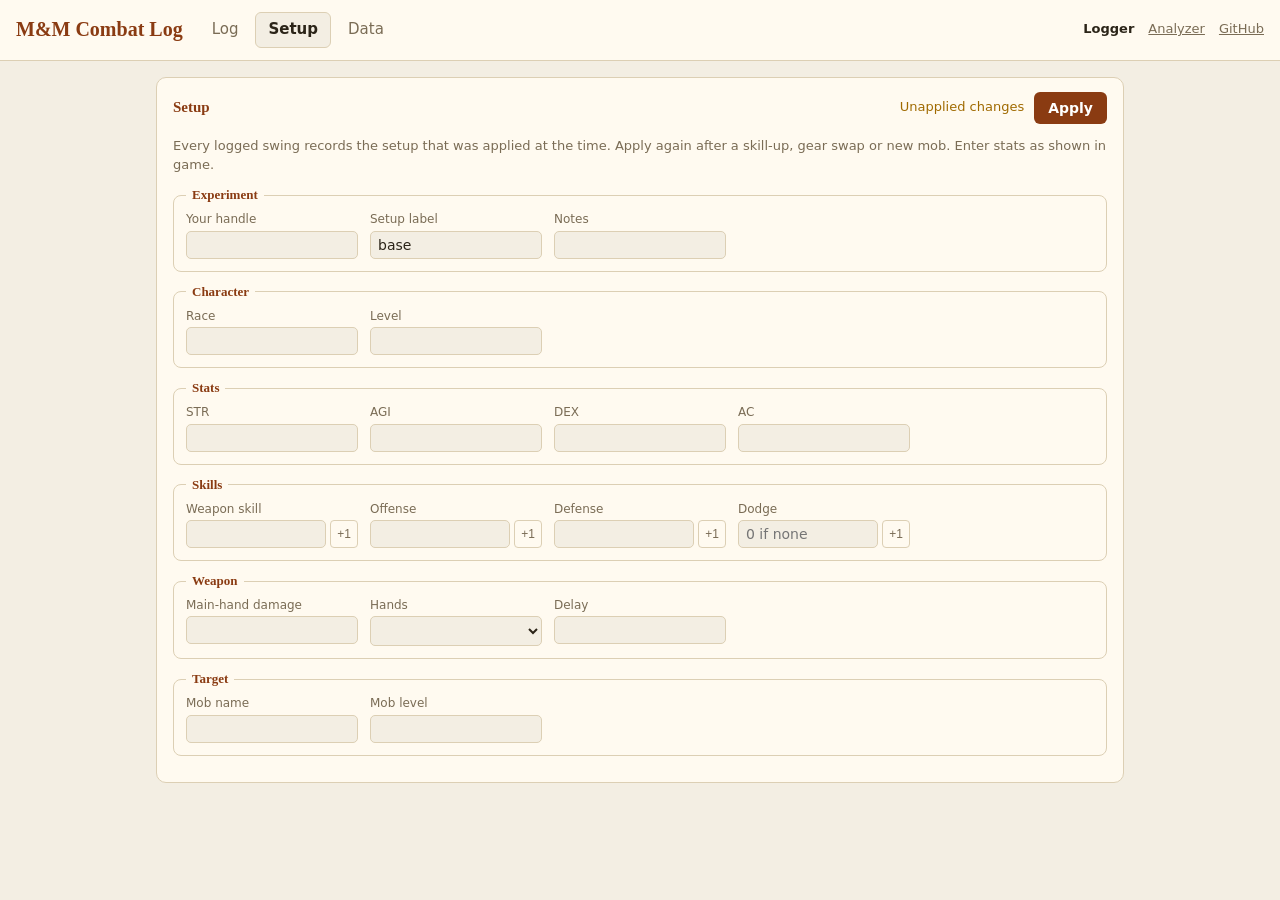
<file: index.html>
<!doctype html>
<html lang="en">
<head>
<meta charset="utf-8">
<meta name="viewport" content="width=device-width,initial-scale=1">
<title>M&amp;M Combat Log</title>
<link rel="stylesheet" href="style.css">
</head>
<body>
<header>
  <h1>M&amp;M Combat Log</h1>
  <nav role="tablist">
    <button data-tab="log" aria-selected="true">Log</button>
    <button data-tab="setup">Setup</button>
    <button data-tab="data">Data</button>
  </nav>
  <div id="status"></div>
  <div class="sitenav"><a href="index.html" aria-current="page">Logger</a><a href="analyze.html">Analyzer</a><a href="https://github.com/dashkto/mnm-manual-combat-log">GitHub</a></div>
</header>
<main>

<section id="tab-log">
  <div class="card">
    <div class="row" style="justify-content:space-between">
      <div><span class="big" id="fightNo">Fight 1</span> <span class="hint" id="fightInfo"></span></div>
      <div class="hint" id="setupBadge"></div>
    </div>
    <input id="entry" autocomplete="off" spellcheck="false" placeholder="14 m 12 -22 -m   (Enter)">
    <div id="msg"></div>
    <div class="chips" id="lastChips"></div>
    <div class="voicebar">
      <button class="sec" id="voiceBtn" aria-pressed="false">Voice: off</button>
      <label class="check" title="0 turns beeps off">Beep <input type="range" id="voiceVol" min="0" max="1" step="0.1"></label>
      <label class="check" title="How long to wait after you stop speaking before logging. Shorter is faster but can split a phrase.">Wait <input type="range" id="voiceWait" min="150" max="600" step="25"> <span id="voiceWaitVal"></span></label>
      <span class="hint" id="voiceStatus">Speak your entries instead of typing them.</span>
    </div>
    <p class="hint">For clean data: fight from the front, don't log fights where the mob is debuffed, and log auto-attack swings only.</p>
  </div>
  <div class="card">
    <h2>This setup vs this mob</h2>
    <div class="kpis" id="liveKpis"></div>
  </div>
  <div class="card">
    <h2>Entry keys</h2>
    <div class="grammar">
      <div><code>14</code> you hit for 14</div>
      <div><code>m</code> you miss (incl. dodge / parry / block)</div>
      <div><code>-22</code> mob hits you for 22</div>
      <div><code>-m</code> mob misses you (incl. dodge / parry / block)</div>
      <div><code>n</code> next fight &nbsp; <code>u</code> undo</div>
    </div>
    <p class="hint">Several per line is fine: <code>14 m 12 -22 -m</code>. Main hand only: skip offhand swings.</p>
    <h2 style="margin-top:14px">Voice words</h2>
    <div class="grammar">
      <div><code>fourteen</code> you hit for 14</div>
      <div><code>miss</code> you miss</div>
      <div><code>mob twenty two</code> mob hits you for 22</div>
      <div><code>mob miss</code> mob misses you</div>
      <div><code>next</code> next fight &nbsp; <code>undo</code> undo</div>
      <div><code>pause</code> / <code>resume</code> stop or restart logging</div>
    </div>
    <p class="hint">Numbers over 99: “one fifteen” or “one hundred fifteen”. Say <code>pause</code> before chatting so talk isn't logged. Recognition runs in your browser; no audio leaves your computer.</p>
  </div>
  <div class="card">
    <h2>Recent</h2>
    <div class="scroll"><table id="recent"></table></div>
  </div>
</section>

<section id="tab-setup" hidden>
  <div class="card">
    <div class="row" style="justify-content:space-between;margin-bottom:10px">
      <h2 style="margin:0">Setup</h2>
      <div class="row"><span id="dirty"></span><button class="act" id="apply">Apply</button></div>
    </div>
    <p class="hint">Every logged swing records the setup that was applied at the time. Apply again after a skill-up, gear swap or new mob. Enter stats as shown in game.</p>
    <form id="setupForm" onsubmit="return false"></form>
  </div>
</section>

<section id="tab-data" hidden>
  <div class="card">
    <h2>Export</h2>
    <p class="hint">One row per swing. To share it, add it to the <a href="https://github.com/dashkto/mnm-manual-combat-log/tree/main/data">shared logs</a> by pull request (see the <a href="https://github.com/dashkto/mnm-manual-combat-log#contributing">README</a>).</p>
    <div class="row"><button class="act" id="export">Download CSV</button><span class="hint" id="exportInfo"></span></div>
    <p class="hint">Open the <a href="analyze.html">analyzer</a> and drop CSVs on it to see what stats do.</p>
  </div>
  <div class="card">
    <h2>New session</h2>
    <p class="hint">Clears logged swings from this browser. Your setup is kept. Export first.</p>
    <button class="sec" id="clear">Clear swings</button>
  </div>
</section>

</main>
<script src="stats.js"></script>
<script src="voice.js"></script>
<script>
const SCHEMA = 5;
const KEY = 'mnm-combat-log-v1';

// [field, label, type, group, placeholder, select options]
const FIELDS = [
  ['contributor','Your handle','text','Experiment'],
  ['setup_label','Setup label','text','Experiment','e.g. base, dex+10'],
  ['char_race','Race','text','Character'],
  ['char_level','Level','number','Character'],
  ['str','STR','number','Stats'],
  ['agi','AGI','number','Stats'],
  ['dex','DEX','number','Stats'],
  ['ac','AC','number','Stats'],
  ['weapon_skill','Weapon skill','number','Skills'],
  ['offense','Offense','number','Skills'],
  ['defense','Defense','number','Skills'],
  ['dodge','Dodge','number','Skills','0 if none'],
  ['weapon_dmg','Main-hand damage','number','Weapon'],
  ['weapon_hands','Hands','select','Weapon','',[['',''],['1','1H'],['2','2H']]],
  ['weapon_delay','Delay','number','Weapon'],
  ['notes','Notes','text','Experiment'],
  ['mob_name','Mob name','text','Target'],
  ['mob_level','Mob level','number','Target'],
];
const BUMP = ['weapon_skill','offense','defense','dodge'];
const REQUIRED = ['contributor','setup_label','char_level','str','agi','dex','ac','weapon_skill','offense','defense','dodge','weapon_dmg','weapon_hands','weapon_delay','mob_name','mob_level'];

let S = load() || {sessionId: rid(), fight: 1, setups: [], events: [], draft: {setup_label:'base'}};

function rid(){ return Math.random().toString(36).slice(2,10); }
function load(){ try { return JSON.parse(localStorage.getItem(KEY)); } catch(e){ return null; } }
function save(){ try { localStorage.setItem(KEY, JSON.stringify(S)); } catch(e){} }
const $ = id => document.getElementById(id);
const cur = () => S.setups[S.setups.length-1];

// ---------- parsing ----------
// Token: [-](damage|m), or n / u. Returns {actions, error}; actions are {ev} | {cmd}.
function parse(line){
  const actions = [];
  for (const t of line.toLowerCase().split(/[\s,]+/).filter(Boolean)) {
    if (t === 'n' || t === 'u') { actions.push({cmd: t}); continue; }
    const m = t.match(/^(-?)(\d+|m)$/);
    if (!m) return {error: `Can't read "${t}"`};
    const hit = m[2] !== 'm';
    actions.push({ev: {a: m[1] ? 'm' : 'p', r: hit ? 'hit' : 'miss', d: hit ? parseInt(m[2],10) : ''}});
  }
  return {actions};
}

function describe(e){
  const who = e.a === 'p' ? 'You' : 'Mob';
  if (e.r === 'hit') return `${who} hit${e.a==='m'?'s you':''} for ${e.d}`;
  return `${who} miss${e.a==='m'?'es you':''}`;
}
const chipText = e => (e.a==='m'?'-':'') + (e.r === 'hit' ? e.d : 'm');

// ---------- entry ----------
// Logs a line of tokens; method is 'typed' or 'voice'. Returns false if nothing was logged.
function submit(line, method){
  if (!cur()) { setMsg('Fill in Setup and press Apply first.', true); return false; }
  const {actions, error} = parse(line);
  if (error) { setMsg(error, true); return false; }
  const chips = [];
  for (const a of actions) {
    if (a.cmd === 'n') { S.fight++; chips.push(`<span class="chip">next fight → ${S.fight}</span>`); }
    else if (a.cmd === 'u') { const e = S.events.pop(); chips.push(`<span class="chip x">undo ${e ? chipText(e) : '(nothing)'}</span>`); }
    else {
      S.seq = (S.seq || 0) + 1;
      const e = {n: S.seq, ts: new Date().toISOString(), f: S.fight, s: cur().id, ...a.ev, v: method};
      S.events.push(e);
      chips.push(`<span class="chip ${e.a}">${chipText(e)}</span>`);
    }
  }
  $('lastChips').innerHTML = chips.join('');
  const nEv = actions.filter(a => a.ev).length;
  setMsg(nEv ? `${nEv} logged` : 'Done');
  save(); render();
  return true;
}
$('entry').addEventListener('keydown', ev => {
  if (ev.key === 'Escape') { ev.target.value = ''; setMsg(''); return; }
  if (ev.key !== 'Enter') return;
  const line = ev.target.value.trim();
  if (!line) return;
  const ok = submit(line, 'typed');
  ev.target.classList.toggle('bad', !ok && !!cur());
  if (ok) ev.target.value = '';
});
function setMsg(t, bad){ $('msg').textContent = t; $('msg').className = bad ? 'bad' : ''; }

// ---------- voice ----------
let voicePaused = false;
const LISTEN_HINT = 'Listening: say “fourteen”, “mob twelve”, “miss”, “next”…';
const voiceStatus = (t, cls = '') => { $('voiceStatus').textContent = t; $('voiceStatus').className = 'hint ' + cls; };
const beep = (f, ms) => { const v = +$('voiceVol').value; if (v > 0) Voice.beep(f, ms, v); };

// Voice settings are per browser, kept apart from the log.
const VKEY = 'mnm-combat-log-voice';
const vset = (() => { try { return JSON.parse(localStorage.getItem(VKEY)) || {}; } catch(e){ return {}; } })();
$('voiceVol').value = vset.vol ?? 0.6;
$('voiceWait').value = vset.wait ?? 300;
function applyVoiceSettings(){
  Voice.endMs = +$('voiceWait').value;
  $('voiceWaitVal').textContent = $('voiceWait').value + ' ms';
  try { localStorage.setItem(VKEY, JSON.stringify({vol: +$('voiceVol').value, wait: +$('voiceWait').value})); } catch(e){}
}
$('voiceVol').oninput = applyVoiceSettings;
$('voiceVol').onchange = () => beep(880, 70);
$('voiceWait').oninput = applyVoiceSettings;
applyVoiceSettings();

function onVoiceState(state, detail){
  const on = state === 'listening' || state === 'loading';
  $('voiceBtn').setAttribute('aria-pressed', on);
  $('voiceBtn').textContent = on ? 'Voice: on' : 'Voice: off';
  if (state === 'listening') { voicePaused = false; voiceStatus(LISTEN_HINT, 'live'); }
  else if (state === 'loading') voiceStatus(detail);
  else if (state === 'error') voiceStatus(detail, 'bad');
  else voiceStatus('Voice off.');
}

function onVoiceResult(heard){
  const {tokens, junk} = Voice.toTokens(heard);
  const keep = [];
  for (const t of tokens) {
    if (t === 'pause') voicePaused = true;
    else if (t === 'resume') voicePaused = false;
    else if (!voicePaused) keep.push(t);
  }
  if (tokens.some(t => t === 'pause' || t === 'resume')) beep(520, 120);
  if (keep.length) { if (submit(keep.join(' '), 'voice')) beep(880, 70); }
  else if (junk.length && !voicePaused) beep(200, 140);
  voiceStatus(voicePaused ? 'Paused: say “resume” to log again.' : `Heard “${heard}”`, voicePaused ? 'paused' : 'live');
}

$('voiceBtn').onclick = () => {
  if (Voice.on) { Voice.stop(); return; }
  Voice.start({
    onState: onVoiceState,
    onResult: onVoiceResult,
    onPartial: p => { if (p && !voicePaused) voiceStatus(`Hearing “${p}”…`, 'live'); },
  });
};

// ---------- setup form ----------
function buildForm(){
  const groups = {};
  for (const [f,label,type,g,ph,opts] of FIELDS) (groups[g] ||= []).push([f,label,type,ph,opts]);
  $('setupForm').innerHTML = Object.entries(groups).map(([g, fs]) =>
    `<fieldset><legend>${g}</legend><div class="grid">${fs.map(([f,label,type,ph,opts]) =>
      `<label>${label}<span class="inline">${opts ? `<select name="${f}">${opts.map(([v, t]) => `<option value="${v}">${t}</option>`).join('')}</select>`
        : `<input name="${f}" type="${type}" placeholder="${ph||''}" ${type==='number'?'step="any"':''}>`}${
        BUMP.includes(f) ? `<button type="button" class="mini" data-bump="${f}" title="Skill-up: +1 and apply">+1</button>` : ''
      }</span></label>`).join('')}</div></fieldset>`).join('');
  for (const [f] of FIELDS) $('setupForm').elements[f].value = S.draft[f] ?? '';
  $('setupForm').addEventListener('input', () => { S.draft = readForm(); save(); renderDirty(); });
  $('setupForm').addEventListener('click', ev => {
    const f = ev.target.dataset.bump;
    if (!f) return;
    const el = $('setupForm').elements[f];
    el.value = (parseFloat(el.value) || 0) + 1;
    S.draft = readForm(); apply();
  });
}
function readForm(){
  const o = {};
  for (const [f] of FIELDS) o[f] = $('setupForm').elements[f].value.trim();
  return o;
}
const sameSetup = (a,b) => a && b && FIELDS.every(([f]) => (a[f] ?? '') === (b[f] ?? ''));
function apply(){
  const d = readForm();
  const missing = FIELDS.filter(([f]) => REQUIRED.includes(f) && !d[f]).map(([, label]) => label);
  if (missing.length) { alert('Fill in: ' + missing.join(', ')); return; }
  if (!sameSetup(d, cur())) S.setups.push({...d, id: S.setups.length + 1, applied: new Date().toISOString()});
  S.draft = d; save(); render();
}
$('apply').onclick = apply;
function renderDirty(){ $('dirty').textContent = sameSetup(readForm(), cur()) ? '' : 'Unapplied changes'; }

// ---------- stats ----------
const groupKey = s => `${s.setup_label}|${s.mob_name}|${s.mob_level}`;
function groups(){
  const byId = Object.fromEntries(S.setups.map(s => [s.id, s]));
  const g = new Map();
  for (const e of S.events) {
    const s = byId[e.s], k = groupKey(s);
    if (!g.has(k)) g.set(k, {setup: s, p: [], m: [], fights: new Set()});
    g.get(k)[e.a].push(e); g.get(k).fights.add(e.f);
  }
  return g;
}
function render(){
  const s = cur();
  const fightEvs = S.events.filter(e => e.f === S.fight);
  $('fightNo').textContent = `Fight ${S.fight}`;
  $('fightInfo').textContent = `${fightEvs.length} entries this fight · ${S.events.length} total`;
  $('setupBadge').textContent = s ? `${s.setup_label} · ${s.mob_name} L${s.mob_level}` : 'No setup applied';
  $('status').textContent = s ? `Setup v${s.id}` : '';

  const g = s && groups().get(groupKey(s));
  const P = side(g ? g.p : []), M = side(g ? g.m : []);
  const kpi = (l, v, sub) => `<div class="kpi"><div class="l">${l}</div><div class="v">${v}</div><div class="s">${sub}</div></div>`;
  $('liveKpis').innerHTML = [
    kpi('Your hit rate', P.n ? pct(P.rate) : '–', P.n ? `${P.hits}/${P.n} · ${rng(P.ci)}` : 'no swings yet'),
    kpi('Your avg hit', P.hits ? P.mean.toFixed(1) : '–', P.hits ? `±${P.half.toFixed(1)} · max ${P.max}` : ''),
    kpi('Mob hit rate on you', M.n ? pct(M.rate) : '–', M.n ? `${M.hits}/${M.n} · ${rng(M.ci)}` : 'no swings yet'),
    kpi('Mob avg hit', M.hits ? M.mean.toFixed(1) : '–', M.hits ? `±${M.half.toFixed(1)} · max ${M.max}` : ''),
  ].join('');

  const recent = S.events.map((e,i) => [e,i]).slice(-40).reverse();
  $('recent').innerHTML = recent.length ? recent.map(([e,i]) =>
    `<tr><td>#${e.f}</td><td class="${e.a}">${describe(e)}</td><td class="hint">${e.ts.slice(11,19)}${e.v === 'voice' ? ' · voice' : ''}</td>
     <td><button class="mini" data-del="${i}" title="Delete">✕</button></td></tr>`).join('')
    : '<tr><td class="hint">Nothing logged yet.</td></tr>';

  $('exportInfo').textContent = `${S.events.length} rows · session ${S.sessionId}`;
  renderDirty();
}
$('recent').addEventListener('click', ev => {
  const i = ev.target.dataset.del;
  if (i === undefined) return;
  S.events.splice(+i, 1); save(); render();
});

// ---------- export ----------
const COLS = ['schema_version','session_id','seq','setup_version','fight','ts','actor','result','damage',
  ...FIELDS.map(([f]) => f), 'entry_method'];
const esc = v => { v = String(v ?? ''); return /[",\n]/.test(v) ? `"${v.replace(/"/g,'""')}"` : v; };
$('export').onclick = () => {
  const byId = Object.fromEntries(S.setups.map(s => [s.id, s]));
  const lines = [COLS.join(',')];
  for (const e of S.events) {
    const s = byId[e.s];
    const row = {schema_version: SCHEMA, session_id: S.sessionId, seq: e.n, setup_version: e.s, fight: e.f, ts: e.ts,
      actor: e.a === 'p' ? 'player' : 'mob', result: e.r, damage: e.d, ...s, entry_method: e.v || 'typed'};
    lines.push(COLS.map(c => esc(row[c])).join(','));
  }
  const who = (cur()?.contributor || 'anon').replace(/[^\w-]+/g,'_');
  const a = document.createElement('a');
  a.href = URL.createObjectURL(new Blob([lines.join('\n') + '\n'], {type: 'text/csv'}));
  a.download = `mnm-combat_${who}_${new Date().toISOString().slice(0,10)}_${S.sessionId}.csv`;
  a.click();
  setTimeout(() => URL.revokeObjectURL(a.href), 1000);
};
$('clear').onclick = () => {
  if (!confirm(`Delete ${S.events.length} logged swings from this browser? Export first if you want them.`)) return;
  S = {sessionId: rid(), fight: 1, setups: cur() ? [{...cur(), id: 1}] : [], events: [], draft: S.draft};
  save(); render();
};

// ---------- tabs ----------
document.querySelectorAll('nav button').forEach(b => b.onclick = () => {
  document.querySelectorAll('nav button').forEach(x => x.setAttribute('aria-selected', x === b));
  document.querySelectorAll('main > section').forEach(sec => sec.hidden = sec.id !== 'tab-' + b.dataset.tab);
  if (b.dataset.tab === 'log') $('entry').focus();
});

buildForm(); render();
if (!cur()) document.querySelector('nav button[data-tab="setup"]').click(); else $('entry').focus();
</script>
</body>
</html>
</file>
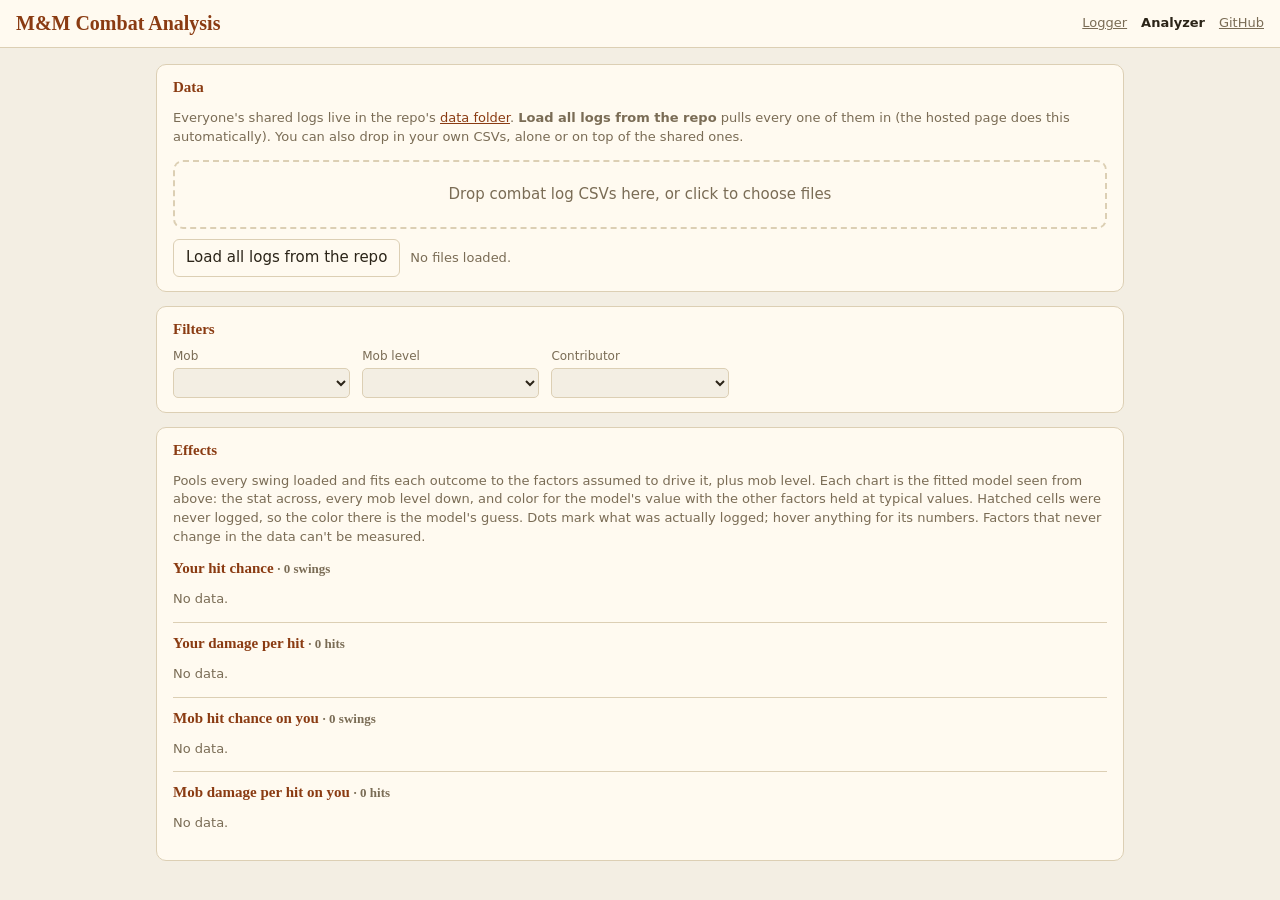
<file: analyze.html>
<!doctype html>
<html lang="en">
<head>
<meta charset="utf-8">
<meta name="viewport" content="width=device-width,initial-scale=1">
<title>M&amp;M Combat Analysis</title>
<link rel="stylesheet" href="style.css">
<style>
#drop{border:2px dashed var(--line);border-radius:10px;padding:22px;text-align:center;color:var(--muted);cursor:pointer}
#drop.over{border-color:var(--accent);color:var(--ink)}
select{font:14px system-ui;padding:5px 7px;border:1px solid var(--line);border-radius:5px;background:var(--bg);color:var(--ink);width:100%}
label.check{flex-direction:row;align-items:center;gap:6px;font-size:13px;color:var(--ink)}
label.check input{width:auto}
.good{color:var(--hit)}.warn{color:var(--warn)}
td.num,th.num{text-align:right}
.charts{display:grid;grid-template-columns:repeat(auto-fill,minmax(min(340px,100%),1fr));gap:12px;margin:8px 0 12px}
.chart{border:1px solid var(--line);border-radius:8px;padding:8px 10px}
.chart h3{font:600 13px system-ui;margin:0 0 4px}
.chart svg{width:100%;height:auto;display:block}
.key{display:flex;align-items:center;gap:8px;font-size:12px;color:var(--muted);margin:2px 0 6px;flex-wrap:wrap}
.key .ramp{width:110px;height:10px;border-radius:3px;background:linear-gradient(90deg,color-mix(in oklab,var(--panel),var(--series-1) 6%),var(--series-1))}
.key .hatch{width:18px;height:10px;border-radius:3px;border:1px solid var(--line);background:repeating-linear-gradient(45deg,transparent 0 3px,var(--muted) 3px 4px)}
.key .dot{width:10px;height:10px;border-radius:50%;background:var(--ink);border:2px solid var(--panel)}
#tip{position:fixed;pointer-events:none;background:var(--panel);border:1px solid var(--line);border-radius:6px;padding:5px 8px;font-size:12px;box-shadow:0 2px 8px #0003;display:none;white-space:nowrap;z-index:9}
.model{border-top:1px solid var(--line);padding-top:12px;margin-top:12px}
.model:first-of-type{border-top:0;margin-top:0;padding-top:0}
.model>h3{font:600 15px system-ui;margin:16px 0 6px}
</style>
</head>
<body>
<header>
  <h1>M&amp;M Combat Analysis</h1>
  <div id="status"></div>
  <div class="sitenav"><a href="index.html">Logger</a><a href="analyze.html" aria-current="page">Analyzer</a><a href="https://github.com/dashkto/mnm-manual-combat-log">GitHub</a></div>
</header>
<main>

<div class="card">
  <h2>Data</h2>
  <p class="hint">Everyone's shared logs live in the repo's <a href="https://github.com/dashkto/mnm-manual-combat-log/tree/main/data">data folder</a>. <b>Load all logs from the repo</b> pulls every one of them in (the hosted page does this automatically). You can also drop in your own CSVs, alone or on top of the shared ones.</p>
  <div id="drop">Drop combat log CSVs here, or click to choose files</div>
  <input type="file" id="file" accept=".csv,text/csv" multiple hidden>
  <div class="row" style="margin-top:10px"><button class="sec" id="loadRepo">Load all logs from the repo</button><span class="hint" id="loaded">No files loaded.</span></div>
</div>

<div class="card">
  <h2>Filters</h2>
  <div class="grid">
    <label>Mob<select id="fMob"></select></label>
    <label>Mob level<select id="fLevel"></select></label>
    <label>Contributor<select id="fWho"></select></label>
  </div>
</div>

<div class="card">
  <h2>Effects</h2>
  <p class="hint">Pools every swing loaded and fits each outcome to the factors assumed to drive it, plus mob level. Each chart is the fitted model seen from above: the stat across, every mob level down, and color for the model's value with the other factors held at typical values. Hatched cells were never logged, so the color there is the model's guess. Dots mark what was actually logged; hover anything for its numbers. Factors that never change in the data can't be measured.</p>
  <div id="effects"></div>
</div>

</main>
<div id="tip"></div>
<script src="stats.js"></script>
<script>
const $ = id => document.getElementById(id);
const DEDUP = ['session_id','seq'];
let rows = [], files = [], dupes = 0;
const seen = new Set();

// ---------- loading ----------
function toSwing(r){
  return {...r, a: r.actor === 'player' ? 'p' : 'm', r: r.result, d: r.result === 'hit' ? Number(r.damage) : ''};
}
function addTexts(list){
  for (const {name, text} of list) {
    for (const r of parseCSV(text)) {
      const key = DEDUP.map(c => r[c]).join('|');
      if (seen.has(key)) { dupes++; continue; }
      seen.add(key); rows.push(toSwing(r));
    }
    files.push(name);
  }
  $('loaded').textContent = `${files.length} file(s), ${rows.length} swings` + (dupes ? `, ${dupes} duplicate rows skipped` : '') + '.';
  fillFilters(); render();
}
async function addFiles(list){
  addTexts(await Promise.all([...list].map(async f => ({name: f.name, text: await f.text()}))));
}
function repoSlug(){
  const h = location.hostname;
  return h.endsWith('.github.io') ? [h.split('.')[0], location.pathname.split('/')[1]] : ['dashkto', 'mnm-manual-combat-log'];
}
async function loadRepo(){
  const [owner, repo] = repoSlug();
  $('loaded').textContent = 'Loading logs from the repo...';
  try {
    const res = await fetch(`https://api.github.com/repos/${owner}/${repo}/contents/data`);
    if (!res.ok) throw new Error(`GitHub said ${res.status}`);
    const csvs = (await res.json()).filter(f => f.name.endsWith('.csv'));
    addTexts(await Promise.all(csvs.map(async f => ({name: f.name, text: await (await fetch(f.download_url)).text()}))));
  } catch (e) {
    $('loaded').textContent = `Couldn't load from the repo (${e.message}). Download the CSVs and drop them here instead.`;
  }
}
$('loadRepo').onclick = loadRepo;
$('drop').onclick = () => $('file').click();
$('file').onchange = e => addFiles(e.target.files);
$('drop').ondragover = e => { e.preventDefault(); $('drop').classList.add('over'); };
$('drop').ondragleave = () => $('drop').classList.remove('over');
$('drop').ondrop = e => { e.preventDefault(); $('drop').classList.remove('over'); addFiles(e.dataTransfer.files); };

// ---------- filters ----------
const uniq = (list, f) => [...new Set(list.map(f))].filter(v => v !== '').sort((a,b) => a.localeCompare(b, undefined, {numeric: true}));
function setOptions(sel, values, allLabel){
  const prev = sel.value;
  sel.innerHTML = (allLabel ? `<option value="">${allLabel}</option>` : '') +
    values.map(v => `<option>${v.replace(/</g,'&lt;')}</option>`).join('');
  if ([...sel.options].some(o => o.value === prev)) sel.value = prev;
}
function fillFilters(){
  setOptions($('fMob'), uniq(rows, r => r.mob_name), 'All mobs');
  setOptions($('fLevel'), uniq(rows, r => r.mob_level), 'All levels');
  setOptions($('fWho'), uniq(rows, r => r.contributor), 'Everyone');
}
function filtered(){
  const mob = $('fMob').value, lvl = $('fLevel').value, who = $('fWho').value;
  return rows.filter(r => (!mob || r.mob_name === mob) && (!lvl || r.mob_level === lvl) && (!who || r.contributor === who));
}
['fMob','fLevel','fWho'].forEach(id => $(id).onchange = render);

// ---------- effects ----------
const FACTORS = {mob_level: 'Mob level', weapon_skill: 'Weapon skill', offense: 'Offense', defense: 'Defense', dodge: 'Dodge',
  str: 'STR', agi: 'AGI', dex: 'DEX', ac: 'AC', weapon_dmg: 'Weapon damage', weapon_hands: 'Hands', weapon_delay: 'Delay'};
const MODELS = [
  {title: 'Your hit chance', actor: 'p', logistic: true, factors: ['dex', 'weapon_skill', 'offense']},
  {title: 'Your damage per hit', actor: 'p', logistic: false, factors: ['str', 'weapon_dmg', 'weapon_hands', 'weapon_delay']},
  {title: 'Mob hit chance on you', actor: 'm', logistic: true, factors: ['agi', 'defense', 'dodge']},
  {title: 'Mob damage per hit on you', actor: 'm', logistic: false, factors: ['ac']},
];
const fmtv = (y, logistic) => logistic ? `${Math.round(100*y)}%` : y.toFixed(1);

// Cells for one stat: a column per value when the range is small, otherwise 16 bins.
function columns(xs){
  const min = Math.min(...xs), span = Math.max(...xs) - min, n = span <= 24 ? span + 1 : 16, w = span / (n - 1);
  return Array.from({length: n}, (_, c) => ({mid: min + c*w, a: min + (c - 0.5)*w, b: min + (c + 0.5)*w,
    label: span <= 24 ? String(min + c) : `${Math.round(min + (c - 0.5)*w)}–${Math.round(min + (c + 0.5)*w)}`}));
}

// Stat across, every mob level down, color = fitted value. Hatched = never logged.
function heatmap({fit, rows, v, typical, logistic, scale, levels}){
  const cols = columns(rows.map(r => r.x[v])), L0 = levels[0], L1 = levels[levels.length - 1];
  const nRows = L1 - L0 + 1, rowH = Math.max(8, Math.min(26, Math.floor(260 / nRows))), labelEvery = rowH >= 14 ? 1 : 5;
  const W = 360, Lm = 44, R = 8, T = 4, B = 32, H = T + B + rowH*nRows, cw = (W - Lm - R) / cols.length;
  const lo = cols[0].a, hi = cols[cols.length - 1].b, sx = x => Lm + (x - lo) / (hi - lo) * (W - Lm - R);
  const color = y => `color-mix(in oklab, var(--panel), var(--series-1) ${(6 + 94*Math.max(0, Math.min(1, (y - scale[0]) / (scale[1] - scale[0] || 1)))).toFixed(1)}%)`;
  const id = 'h' + Math.random().toString(36).slice(2, 8);
  let g = `<defs><pattern id="${id}" width="6" height="6" patternUnits="userSpaceOnUse" patternTransform="rotate(45)"><line x1="0" y1="0" x2="0" y2="6" stroke="var(--panel)" stroke-width="2" opacity="0.85"/></pattern></defs>`;
  for (let L = L0; L <= L1; L++) {
    const y = T + (L1 - L)*rowH;
    if ((L - L0) % labelEvery === 0 || L === L1) g += `<text x="${Lm - 6}" y="${y + rowH/2 + 4}" text-anchor="end" font-size="11" fill="var(--muted)">L${L}</text>`;
    cols.forEach((c, i) => {
      const p = predict(fit, {...typical, [v]: c.mid, mob_level: L});
      const n = rows.filter(r => r.x.mob_level === L && r.x[v] >= c.a - 1e-9 && r.x[v] < c.b - 1e-9).length;
      const tip = `Mob L${L} · ${FACTORS[v]} ${c.label}: model ${fmtv(p.y, logistic)} (95% ${fmtv(p.lo, logistic)}–${fmtv(p.hi, logistic)}) · ${n ? n + ' logged' : 'never logged'}`;
      const box = `x="${(Lm + i*cw).toFixed(1)}" y="${y}" width="${(cw - 1).toFixed(1)}" height="${rowH - 2}" rx="2"`;
      g += `<rect ${box} fill="${color(p.y)}" data-tip="${tip}"/>`;
      if (!n) g += `<rect ${box} fill="url(#${id})" pointer-events="none"/>`;
    });
  }
  const groups = new Map();
  for (const r of rows) { const k = r.x[v] + '|' + r.x.mob_level; (groups.get(k) || groups.set(k, []).get(k)).push(r.y); }
  for (const [k, ys] of groups) {
    const [x, L] = k.split('|').map(Number), y = mean(ys);
    g += `<circle cx="${sx(x).toFixed(1)}" cy="${T + (L1 - L)*rowH + rowH/2 - 1}" r="${rowH >= 14 ? 5 : 3}" fill="var(--ink)" stroke="var(--panel)" stroke-width="2" data-tip="Logged: ${FACTORS[v]} ${x}, mob L${L} · ${logistic ? `${Math.round(100*y)}% hit` : `avg ${y.toFixed(1)}`} · n=${ys.length}"/>`;
  }
  g += niceTicks(lo, hi, 5).filter(Number.isInteger).map(t => `<text x="${sx(t).toFixed(1)}" y="${H - B + 14}" text-anchor="middle" font-size="10" fill="var(--muted)">${t}</text>`).join('');
  g += `<text x="${(Lm + W - R)/2}" y="${H - 4}" text-anchor="middle" font-size="11" fill="var(--muted)">${FACTORS[v]}</text>`;
  return `<svg viewBox="0 0 ${W} ${H}" role="img" aria-label="${FACTORS[v]} by mob level">${g}</svg>`;
}

function niceTicks(lo, hi, count = 5){
  const step0 = (hi - lo || 1) / count, mag = 10 ** Math.floor(Math.log10(step0));
  const step = [1, 2, 2.5, 5, 10].map(m => m*mag).find(s => s >= step0);
  const out = [];
  for (let v = Math.ceil(lo/step)*step; v <= hi + 1e-9; v += step) out.push(+v.toFixed(10));
  return out;
}

const has = (r, v) => (r[v] ?? '') !== '';

function renderEffects(data){
  $('effects').innerHTML = MODELS.map(M => {
    const pool = data.filter(r => r.a === M.actor && (M.logistic || r.r === 'hit'));
    const unit = M.logistic ? 'swings' : 'hits';
    // Factors older logs don't record are fit separately, on only the logs that have them, so older logs still count for the rest.
    const missing = M.factors.filter(v => pool.some(r => !has(r, v)));
    const main = section(M, pool, M.factors.filter(v => !missing.includes(v)));
    const head = `<h2>${M.title} <span class="hint">· ${main.n} ${unit}</span></h2>`;
    if (!main.n) return `<div class="model">${head}<p class="hint">No data.</p></div>`;
    let extra = '';
    if (missing.length) {
      const sub = pool.filter(r => missing.every(v => has(r, v)));
      const names = missing.map(v => FACTORS[v]).join(', ');
      const part = sub.length ? section(M, sub, M.factors, missing) : null;
      extra = `<h3>${names} <span class="hint">· ${sub.length} ${unit}, only from logs that record ${missing.length > 1 ? 'them' : 'it'}</span></h3>${
        part ? part.html : '<p class="hint">No logs record this yet.</p>'}`;
    }
    return `<div class="model">${head}${main.html}${extra}</div>`;
  }).join('');
}

// Fits `factors` + mob level on `pool` and renders charts and table for the factors in `show` (all by default).
function section(M, pool, factors, show){
    const names = [...factors, 'mob_level'];
    const rows = pool
      .map(r => ({x: Object.fromEntries(names.map(v => [v, Number(r[v])])), y: M.logistic ? +(r.r === 'hit') : r.d}))
      .filter(row => names.every(v => Number.isFinite(row.x[v])));
    if (!rows.length) return {n: 0, html: ''};
    const shown = v => !show || show.includes(v);
    const fit = fitModel(rows, factors, M.logistic);
    const typical = Object.fromEntries(names.map(v => [v, median(rows.map(r => r.x[v]))]));
    const levels = [...new Set(rows.map(r => r.x.mob_level))].sort((a, b) => a-b);
    const measured = names.filter(v => fit.features.some(f => f.factor === v && !f.inter));
    const fmt = e => M.logistic ? `${e >= 0 ? '+' : ''}${(100*e).toFixed(2)} % pts` : `${e >= 0 ? '+' : ''}${e.toFixed(Math.abs(e) < 0.1 ? 3 : 2)}`;

    const stats = measured.filter(v => v !== 'mob_level' && shown(v)), span = levels[levels.length - 1] - levels[0] + 1;
    // One color scale per model, stretched to the values it shows, so its charts compare.
    const vals = stats.flatMap(v => columns(rows.map(r => r.x[v])).flatMap(c =>
      Array.from({length: span}, (_, i) => predict(fit, {...typical, [v]: c.mid, mob_level: levels[0] + i}).y)));
    const scale = vals.length ? [Math.min(...vals), Math.max(...vals)] : [0, 1];
    const key = `<div class="key"><span>${fmtv(scale[0], M.logistic)}</span><span class="ramp"></span><span>${fmtv(scale[1], M.logistic)}</span><span class="hatch"></span><span>never logged</span><span class="dot"></span><span>logged</span></div>`;
    const charts = stats.map(v => `<div class="chart"><h3>${FACTORS[v]} × mob level</h3>${key}${heatmap({fit, rows, v, typical, logistic: M.logistic, scale, levels})}</div>`).join('');

    const dep = v => {
      if (v === 'mob_level') return '–';
      const p = levelDependence(fit, v);
      if (p === null) return '<span class="hint">not tested</span>';
      return p < 0.05 ? `<span class="good">yes (p=${p.toFixed(3)})</span>` : `<span class="hint">no sign (p=${p.toFixed(3)})</span>`;
    };
    // One row per mob level: what +1 of each stat changes the outcome by there.
    const what = M.logistic ? 'hit chance' : 'avg hit';
    const cell = (v, l) => {
      const x = {...typical, mob_level: l}, sl = step(fit, v, x);
      const from = predict(fit, x).y, to = predict(fit, {...x, [v]: x[v] + 1}).y;
      return `<td class="num ${sl.p < 0.05 ? 'good' : ''}" title="${FACTORS[v]} ${x[v]} → ${x[v] + 1}: ${fmtv(from, M.logistic)} → ${fmtv(to, M.logistic)}. 95% range ${fmt(sl.lo)} to ${fmt(sl.hi)}, p=${sl.p.toFixed(3)}">${fmt(sl.effect)} <span class="hint">±${fmt((sl.hi - sl.lo)/2).replace(/^\+/, '')}</span></td>`;
    };
    const table = fit.beta ? `<div class="scroll"><table><tr><th>Mob level</th>${stats.map(v => `<th class="num">Change in ${what} per +1 ${FACTORS[v]}</th>`).join('')}</tr>${
      levels.map(l => `<tr><td>L${l}</td>${stats.map(v => cell(v, l)).join('')}</tr>`).join('')
    }${stats.length ? `<tr><td>Changes with mob level?</td>${stats.map(v => `<td class="num">${dep(v)}</td>`).join('')}</tr>` : ''}</table></div>` : '';

    const notes = [
      fit.error,
      (c => c.length ? 'Not measurable yet (never changes): ' + c.map(v => FACTORS[v]).join(', ') : '')(fit.constant.filter(shown)),
      (c => c.length ? "Can't separate: " + c.map(([a, b]) => `${FACTORS[a]} (moves with ${FACTORS[b]})`).join(', ') : '')(fit.collinear.filter(([a, b]) => shown(a) || shown(b))),
    ].filter(Boolean).join('. ');
    return {n: rows.length, html: `${charts ? `<div class="charts">${charts}</div>` : ''}${table}${notes ? `<p class="hint">${notes}.</p>` : ''}`};
}

const tip = $('tip');
document.addEventListener('mousemove', e => {
  const t = e.target.closest?.('[data-tip]');
  if (!t) { tip.style.display = 'none'; return; }
  tip.textContent = t.dataset.tip; tip.style.display = 'block';
  tip.style.left = Math.max(8, Math.min(e.clientX + 12, innerWidth - tip.offsetWidth - 8)) + 'px'; tip.style.top = (e.clientY + 14) + 'px';
});

// ---------- render ----------
function render(){
  const data = filtered();
  $('status').textContent = rows.length ? `${data.length} swings after filters` : '';
  renderEffects(data);
}

render();
if (location.hostname.endsWith('.github.io')) loadRepo();
</script>
</body>
</html>
</file>
<file: style.css>
:root{
  --bg:#f3eee3;--panel:#fffaf0;--ink:#2b2418;--muted:#7a6c55;--line:#dccfb4;
  --accent:#8a3b12;--accent-ink:#fff;--hit:#2f6b2f;--miss:#9a2f2f;--mob:#34508f;--chip:#efe5d0;--warn:#a06a00;
  --series-1:#2a78d6;--series-2:#eb6834;--series-3:#1baf7a;
}
@media (prefers-color-scheme: dark){:root:not([data-theme="light"]){
  --bg:#16130e;--panel:#211c15;--ink:#ece3d0;--muted:#a3957c;--line:#3b3328;
  --accent:#e08a4f;--accent-ink:#1a1209;--hit:#86c986;--miss:#e58080;--mob:#93a9ea;--chip:#2d261c;--warn:#e0b050;
  --series-1:#3987e5;--series-2:#d95926;--series-3:#199e70;
}}
:root[data-theme="dark"]{
  --bg:#16130e;--panel:#211c15;--ink:#ece3d0;--muted:#a3957c;--line:#3b3328;
  --accent:#e08a4f;--accent-ink:#1a1209;--hit:#86c986;--miss:#e58080;--mob:#93a9ea;--chip:#2d261c;--warn:#e0b050;
  --series-1:#3987e5;--series-2:#d95926;--series-3:#199e70;
}
*{box-sizing:border-box}
body{margin:0;background:var(--bg);color:var(--ink);font:15px/1.45 system-ui,Segoe UI,sans-serif}
header{display:flex;align-items:center;gap:16px;flex-wrap:wrap;padding:12px 16px;border-bottom:1px solid var(--line);background:var(--panel)}
h1{font:600 20px Georgia,serif;margin:0;color:var(--accent)}
nav{display:flex;gap:4px;flex-wrap:wrap}
nav button{background:none;border:1px solid transparent;color:var(--muted);padding:6px 12px;border-radius:6px;cursor:pointer;font:inherit}
nav button[aria-selected="true"]{border-color:var(--line);background:var(--bg);color:var(--ink);font-weight:600}
#status{margin-left:auto;color:var(--muted);font-size:13px}
a{color:var(--accent)}
.sitenav{display:flex;gap:14px;font-size:13px}
.sitenav a{color:var(--muted)}
.sitenav a[aria-current]{color:var(--ink);font-weight:600;text-decoration:none}
main{max-width:1000px;margin:0 auto;padding:16px}
section[hidden]{display:none}
.card{background:var(--panel);border:1px solid var(--line);border-radius:10px;padding:14px 16px;margin-bottom:14px}
.card h2{font:600 15px Georgia,serif;margin:0 0 10px;color:var(--accent)}
#entry{width:100%;font:22px ui-monospace,Consolas,monospace;padding:10px 12px;border:2px solid var(--line);border-radius:8px;background:var(--bg);color:var(--ink)}
#entry:focus{outline:none;border-color:var(--accent)}
#entry.bad{border-color:var(--miss)}
#msg{min-height:22px;margin-top:6px;font-size:13px;color:var(--muted)}
#msg.bad{color:var(--miss)}
.chips{display:flex;gap:6px;flex-wrap:wrap}
.voicebar{display:flex;gap:12px;align-items:center;flex-wrap:wrap;margin-top:10px;padding-top:10px;border-top:1px solid var(--line)}
#voiceBtn[aria-pressed="true"]{background:var(--hit);border-color:var(--hit);color:var(--panel);font-weight:600}
label.check{flex-direction:row;align-items:center;gap:5px;font-size:13px}
label.check input{width:auto}
label.check input[type=range]{width:90px;padding:0;border:0;background:none}
#voiceStatus.live{color:var(--hit)}
#voiceStatus.paused{color:var(--warn)}
#voiceStatus.bad{color:var(--miss)}
.chip{background:var(--chip);border-radius:999px;padding:2px 10px;font:13px ui-monospace,Consolas,monospace}
.p{color:var(--hit)}.m{color:var(--mob)}.x{color:var(--miss)}
.grammar{display:grid;grid-template-columns:repeat(auto-fill,minmax(210px,1fr));gap:4px 16px;font-size:13px;color:var(--muted)}
.grammar code{color:var(--ink);background:var(--chip);padding:0 5px;border-radius:4px}
.row{display:flex;gap:10px;align-items:center;flex-wrap:wrap}
.big{font:600 28px Georgia,serif}
.kpis{display:grid;grid-template-columns:repeat(auto-fill,minmax(150px,1fr));gap:10px}
.kpi{border:1px solid var(--line);border-radius:8px;padding:8px 10px}
.kpi .l{font-size:12px;color:var(--muted)}
.kpi .v{font:600 20px Georgia,serif}
.kpi .s{font-size:12px;color:var(--muted)}
table{width:100%;border-collapse:collapse;font-size:13px}
th,td{text-align:left;padding:5px 8px;border-bottom:1px solid var(--line);white-space:nowrap}
th{color:var(--muted);font-weight:600}
.scroll{overflow-x:auto}
button.act{background:var(--accent);color:var(--accent-ink);border:0;border-radius:6px;padding:8px 14px;font:600 14px system-ui;cursor:pointer}
button.sec{background:none;color:var(--ink);border:1px solid var(--line);border-radius:6px;padding:7px 12px;font:inherit;cursor:pointer}
button.mini{background:none;border:1px solid var(--line);color:var(--muted);border-radius:4px;padding:0 6px;cursor:pointer;font-size:12px}
fieldset{border:1px solid var(--line);border-radius:8px;margin:0 0 12px;padding:8px 12px 12px}
legend{color:var(--accent);font:600 13px Georgia,serif;padding:0 6px}
.grid{display:grid;grid-template-columns:repeat(auto-fill,minmax(150px,1fr));gap:8px 12px}
label{display:flex;flex-direction:column;font-size:12px;color:var(--muted);gap:2px}
label input,label select{font:14px system-ui;padding:5px 7px;border:1px solid var(--line);border-radius:5px;background:var(--bg);color:var(--ink);width:100%}
.inline{display:flex;gap:4px}
#dirty{color:var(--warn);font-size:13px}
.hint{font-size:13px;color:var(--muted)}
</file>
